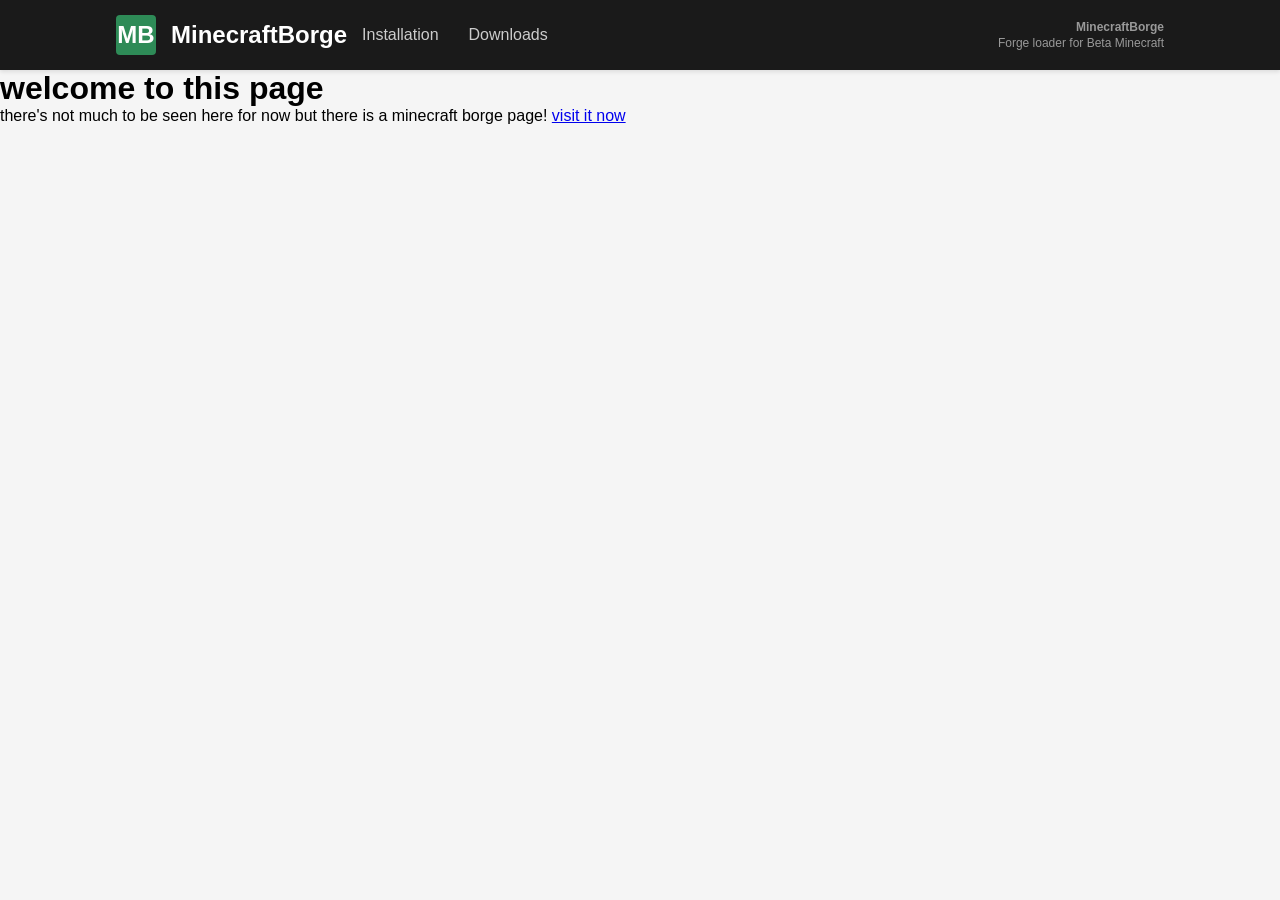
<file: index.html>
<!DOCTYPE html>
<html>
  <link rel="stylesheet" href="minecraftborge/topnav.css">
  <head>
    <title>Awesome Page Of Siepert</title>
  </head>
     <!-- Top Navigation Bar -->
    <nav class="topnav">
      <div class="topnav-container">
        <a href="index.html" class="topnav-logo">
          <div class="topnav-logo-icon">MB</div>
          <span>MinecraftBorge</span>
        </a>
        <ul class="topnav-nav">
          <li><a href="#installation">Installation</a></li>
          <li><a href="downloads.html">Downloads</a></li>
        </ul>
        <div class="topnav-info">
          <p><strong>MinecraftBorge</strong></p>
          <p>Forge loader for Beta Minecraft</p>
        </div>
      </div>
    </nav>

  <body>
    <div>
      <h1>welcome to this page</h1>
    </div>
    <div>
      <p>
        there's not much to be seen here for now
        but there is a minecraft borge page!
        <a href="minecraftborge/index.html">visit it now</a>
      </p>
    </div>
  </body>
</html>
</file>
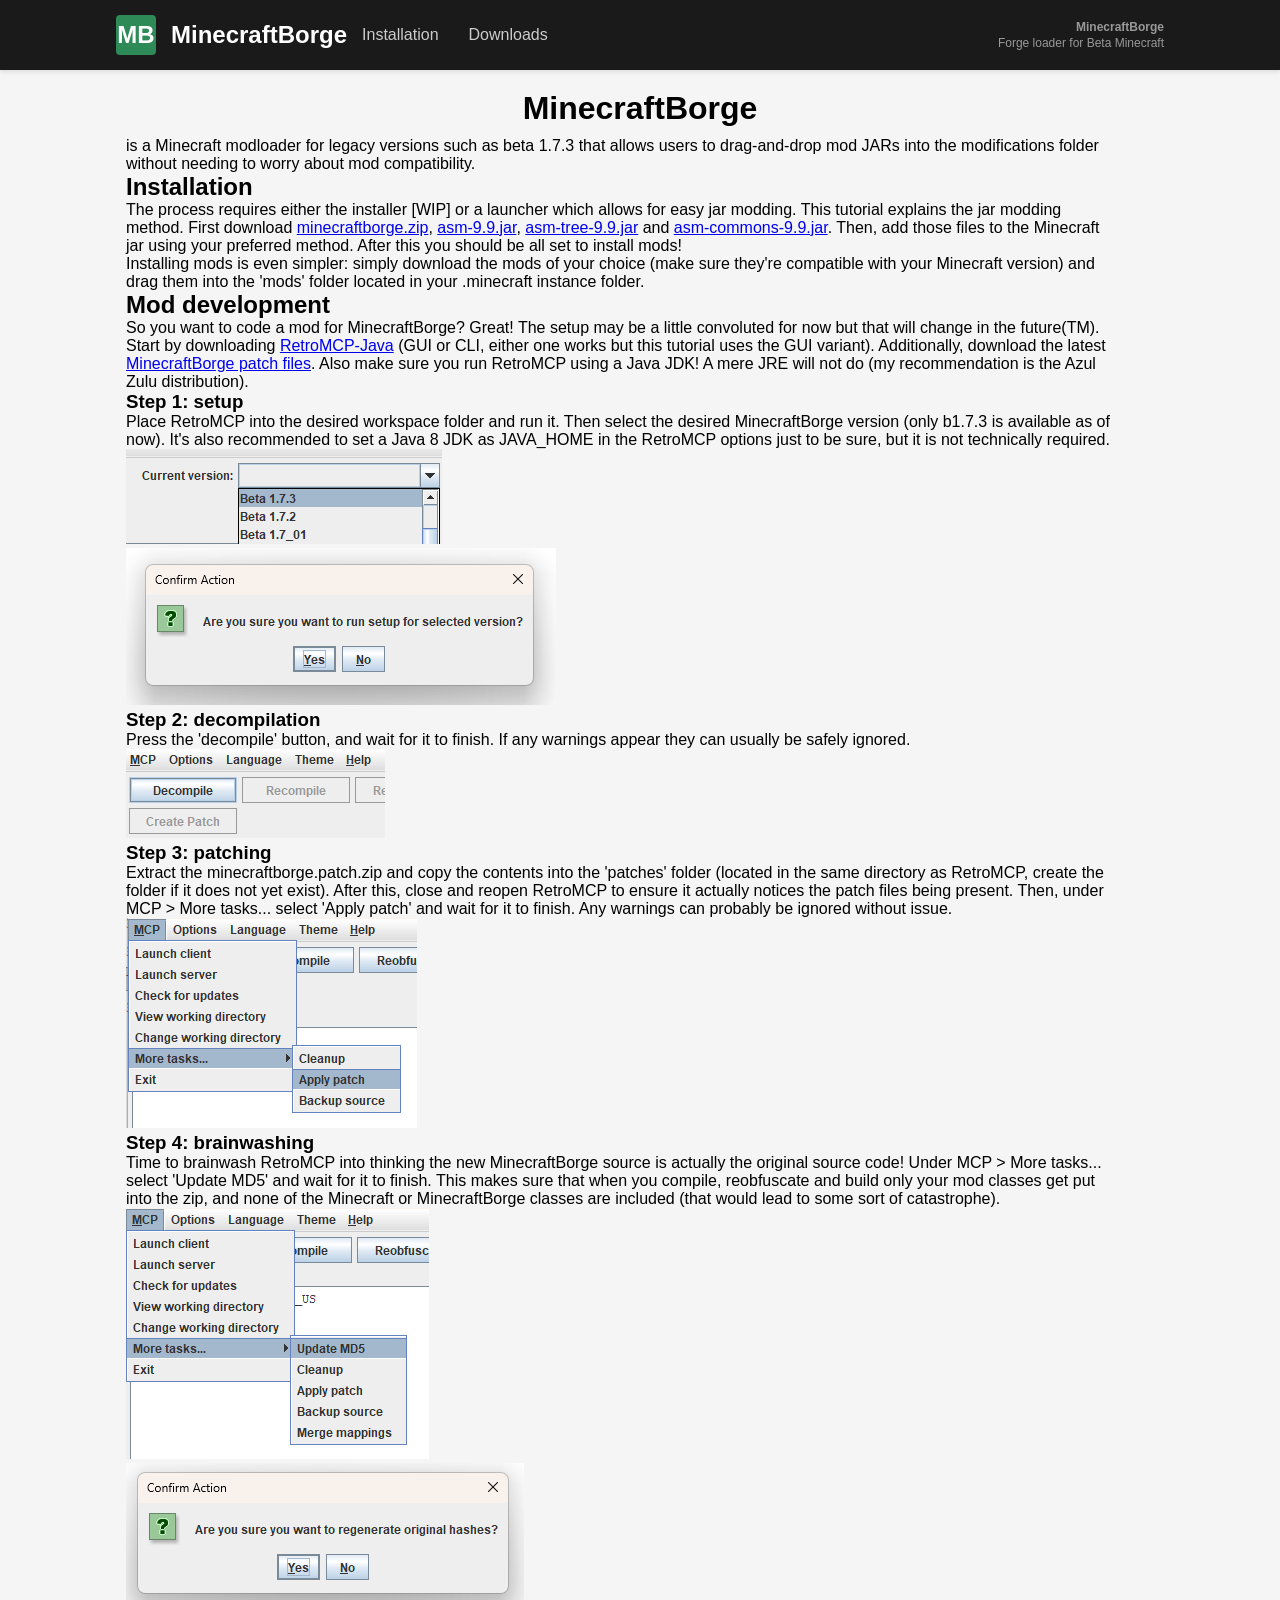
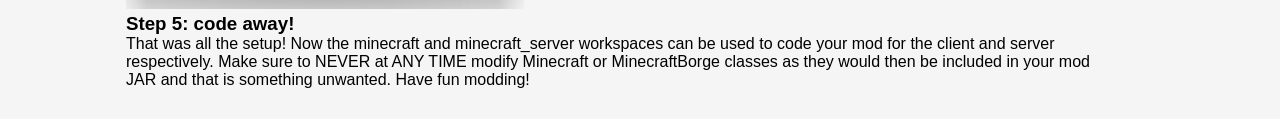
<file: minecraftborge/index.html>
<!DOCTYPE html>
<html lang="en">
  <head>
    <title>MinecraftBorge</title>
    <link rel="stylesheet" href="topnav.css">
  </head>
  <body>
    <!-- Top Navigation Bar -->
    <nav class="topnav">
      <div class="topnav-container">
        <a href="index.html" class="topnav-logo">
          <div class="topnav-logo-icon">MB</div>
          <span>MinecraftBorge</span>
        </a>
        <ul class="topnav-nav">
          <li><a href="#installation">Installation</a></li>
          <li><a href="downloads.html">Downloads</a></li>
        </ul>
        <div class="topnav-info">
          <p><strong>MinecraftBorge</strong></p>
          <p>Forge loader for Beta Minecraft</p>
        </div>
      </div>
    </nav>
    
    <div class="content">
      <div1 style="text-align:center">
        <h1>MinecraftBorge</h1>
      </div1>
      <div style="font-family:sans-serif;padding:10px;padding-right:50px">
        <p>
          is a Minecraft modloader for legacy versions such as beta 1.7.3
          that allows users to drag-and-drop mod JARs into the modifications folder
          without needing to worry about mod compatibility.
        </p>
        <h2 id="installation">
          Installation
        </h2>
      <p>
        The process requires either the installer [WIP] or a launcher which allows for easy jar modding.
        This tutorial explains the jar modding method.
        First download <a href="files/b1.7.3/releases/minecraftborge.zip" target="_blank">minecraftborge.zip</a>,
        <a href="https://repository.ow2.org/nexus/content/repositories/snapshots/org/ow2/asm/asm/9.9-SNAPSHOT/asm-9.9-20250921.084904-10.jar" target="_blank">asm-9.9.jar</a>,
        <a href="https://repository.ow2.org/nexus/content/repositories/snapshots/org/ow2/asm/asm-tree/9.9-SNAPSHOT/asm-tree-9.9-20250921.084904-10.jar" target="_blank">asm-tree-9.9.jar</a> and
        <a href="https://repository.ow2.org/nexus/content/repositories/snapshots/org/ow2/asm/asm-commons/9.9-SNAPSHOT/asm-commons-9.9-20250921.084904-10.jar" target="_blank">asm-commons-9.9.jar</a>.
        Then, add those files to the Minecraft jar using your preferred method.
        After this you should be all set to install mods!
      </p>
      <p>
        Installing mods is even simpler: simply download the mods of your choice (make sure they're compatible with your Minecraft version) and drag them into the 'mods' folder
        located in your .minecraft instance folder.
      </p>
      <h2 id="moddev">
        Mod development
      </h2>
      <p>
        So you want to code a mod for MinecraftBorge? Great! The setup may be a little convoluted for now but that will change in the future(TM).
      </p>
      <p>
        Start by downloading <a href="https://github.com/MCPHackers/RetroMCP-Java/releases" target="_blank">RetroMCP-Java</a> (GUI or CLI, either one works but this tutorial uses the GUI variant).
        Additionally, download the latest <a href="files/b1.7.3/patches/minecraftborge.patch.zip" target="_blank">MinecraftBorge patch files</a>.
        Also make sure you run RetroMCP using a Java JDK! A mere JRE will not do (my recommendation is the Azul Zulu distribution).
      </p>
      <p>
        <h3>Step 1: setup</h3>
        Place RetroMCP into the desired workspace folder and run it. Then select the desired MinecraftBorge version (only b1.7.3 is available as of now).
        It's also recommended to set a Java 8 JDK as JAVA_HOME in the RetroMCP options just to be sure, but it is not technically required.
      </p>
      <p>
        <img src="img/moddev1.png" alt="Select 'b1.7.3' in the version selector">
      </p>
      <p>
        <img src="img/moddev2.png" alt="Press 'yes' on the confirmation screen">
      </p>
      <p>
        <h3>Step 2: decompilation</h3>
        Press the 'decompile' button, and wait for it to finish. If any warnings appear they can usually be safely ignored.
      </p>
      <p>
        <img src="img/moddev3.png" alt="Press the 'decompile' button">
      </p>
      <p>
        <h3>Step 3: patching</h3>
        Extract the minecraftborge.patch.zip and copy the contents into the 'patches' folder (located in the same directory as RetroMCP, create the folder if it does not yet exist).
        After this, close and reopen RetroMCP to ensure it actually notices the patch files being present.
        Then, under MCP > More tasks... select 'Apply patch' and wait for it to finish. Any warnings can probably be ignored without issue.
      </p>
      <p>
        <img src="img/moddev4.png" alt="Select Apply Patch to apply minecraftborge patches">
      </p>
      <p>
        <h3>Step 4: brainwashing</h3>
        Time to brainwash RetroMCP into thinking the new MinecraftBorge source is actually the original source code!
        Under MCP > More tasks... select 'Update MD5' and wait for it to finish. This makes sure that when you compile, reobfuscate and build only your mod classes get put into the zip,
        and none of the Minecraft or MinecraftBorge classes are included (that would lead to some sort of catastrophe).
      </p>
      <p>
        <img src="img/moddev5.png" alt="Update MD5 to trick RetroMCP into thinking">
      </p>
      <p>
        <img src="img/moddev6.png" alt="pretty sure">
      </p>
      <p>
        <h3>Step 5: code away!</h3>
        That was all the setup! Now the minecraft and minecraft_server workspaces can be used to code your mod for the client and server respectively.
        Make sure to NEVER at ANY TIME modify Minecraft or MinecraftBorge classes as they would then be included in your mod JAR and that is something unwanted.
        Have fun modding!
      </p>
    </div>
    </div>
  </body>
</html>
</file>
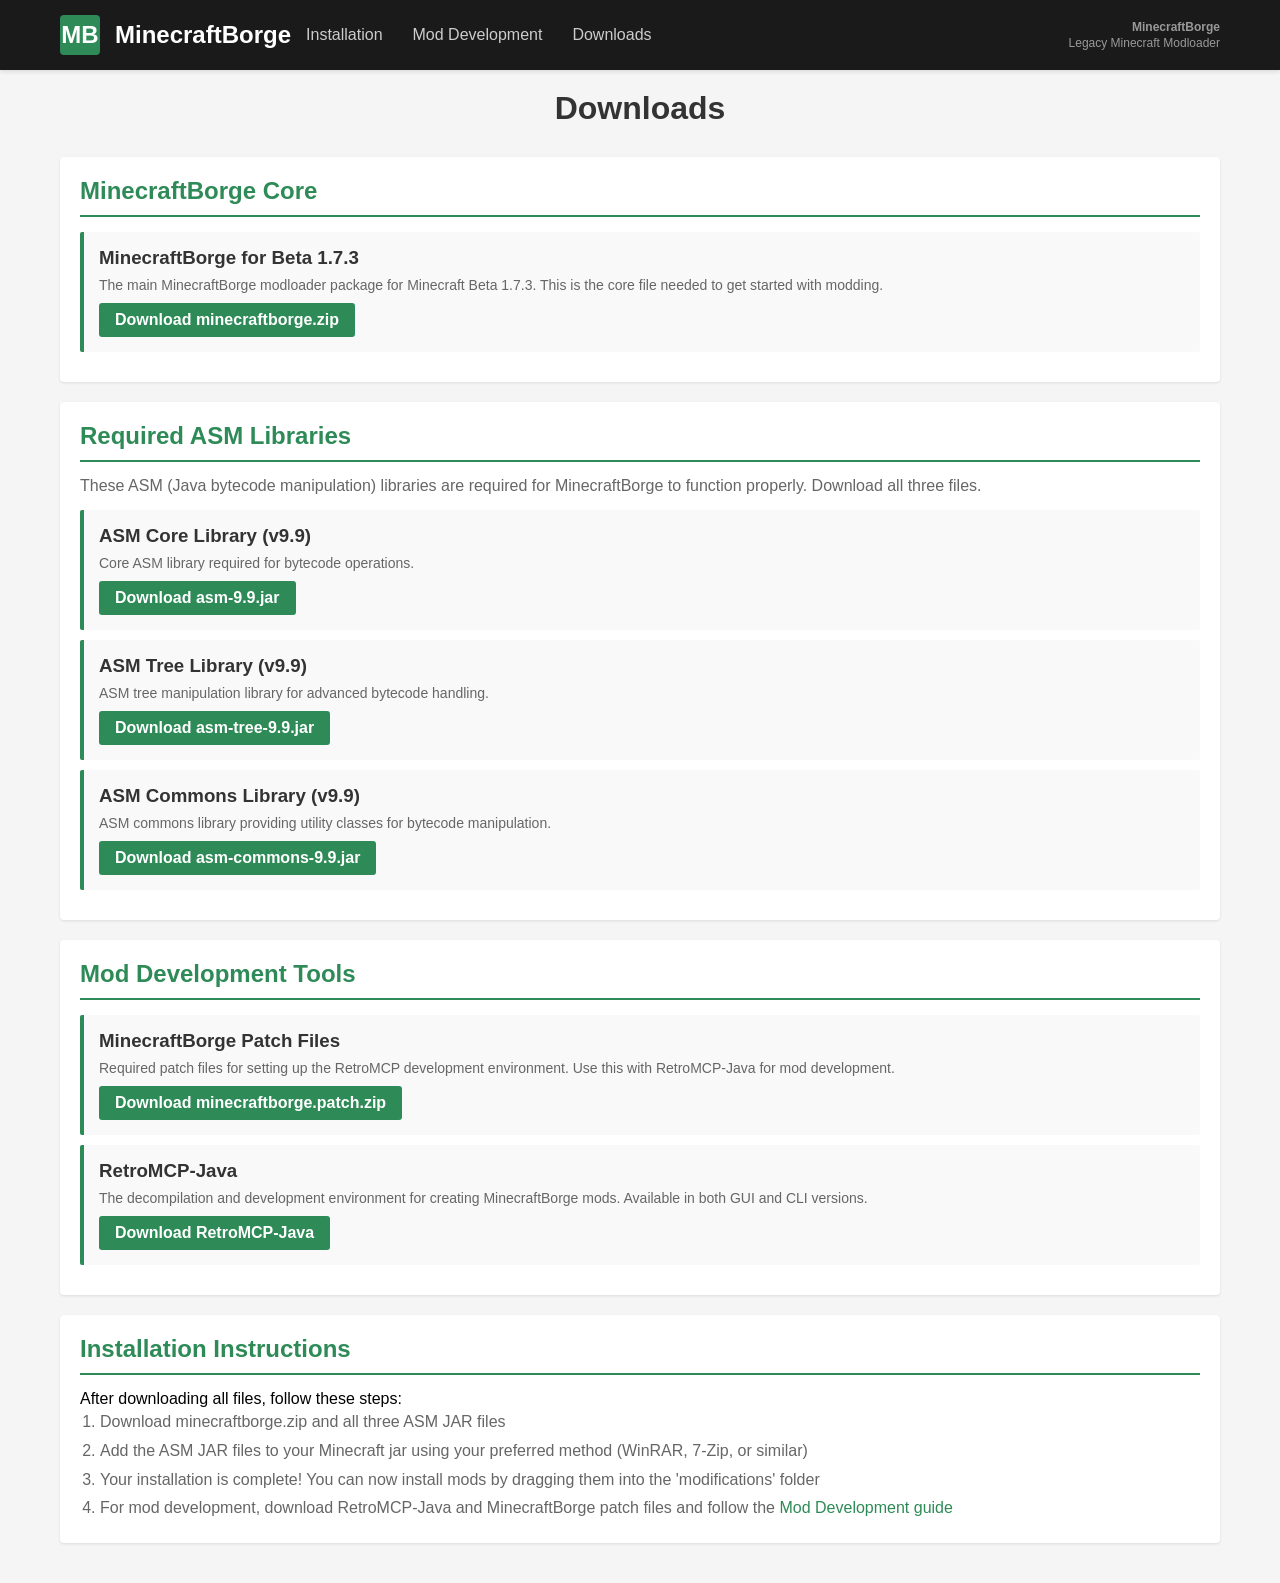
<file: downloads.html>
<!DOCTYPE html>
<html>
  <head>
    <title>MinecraftBorge - Downloads</title>
    <style>
      * {
        margin: 0;
        padding: 0;
        box-sizing: border-box;
      }
      
      body {
        font-family: sans-serif;
        background-color: #f5f5f5;
      }
      
      .topnav {
        background-color: #1a1a1a;
        padding: 0;
        box-shadow: 0 2px 4px rgba(0,0,0,0.1);
        position: sticky;
        top: 0;
        z-index: 100;
      }
      
      .topnav-container {
        max-width: 1200px;
        margin: 0 auto;
        display: flex;
        align-items: center;
        padding: 0 20px;
      }
      
      .topnav-logo {
        display: flex;
        align-items: center;
        gap: 15px;
        text-decoration: none;
        color: white;
        font-size: 24px;
        font-weight: bold;
        padding: 15px 0;
      }
      
      .topnav-logo-icon {
        width: 40px;
        height: 40px;
        background: #2e8b57;
        border-radius: 4px;
        display: flex;
        align-items: center;
        justify-content: center;
        font-weight: bold;
        color: white;
      }
      
      .topnav-nav {
        display: flex;
        gap: 0;
        list-style: none;
      }
      
      .topnav-nav li {
        margin: 0;
      }
      
      .topnav-nav a {
        color: #ccc;
        text-decoration: none;
        padding: 20px 15px;
        display: block;
        transition: background-color 0.3s, color 0.3s;
      }
      
      .topnav-nav a:hover {
        background-color: #2e8b57;
        color: white;
      }
      
      .topnav-info {
        color: #999;
        font-size: 12px;
        text-align: right;
        margin-left: auto;
      }
      
      .topnav-info p {
        margin: 2px 0;
      }
      
      .content {
        max-width: 1200px;
        margin: 0 auto;
        padding: 20px;
      }
      
      .download-section {
        background: white;
        border-radius: 4px;
        padding: 20px;
        margin: 20px 0;
        box-shadow: 0 1px 3px rgba(0,0,0,0.1);
      }
      
      .download-section h2 {
        color: #2e8b57;
        border-bottom: 2px solid #2e8b57;
        padding-bottom: 10px;
        margin-bottom: 15px;
      }
      
      .download-item {
        padding: 15px;
        margin: 10px 0;
        background-color: #f9f9f9;
        border-left: 4px solid #2e8b57;
        border-radius: 2px;
      }
      
      .download-item h3 {
        color: #333;
        margin-bottom: 8px;
      }
      
      .download-item p {
        color: #666;
        margin-bottom: 10px;
        font-size: 14px;
      }
      
      .download-btn {
        display: inline-block;
        background-color: #2e8b57;
        color: white;
        padding: 8px 16px;
        text-decoration: none;
        border-radius: 3px;
        transition: background-color 0.3s;
        font-weight: bold;
      }
      
      .download-btn:hover {
        background-color: #1f5a3a;
      }
      
      .external-link {
        color: #2e8b57;
        text-decoration: none;
      }
      
      .external-link:hover {
        text-decoration: underline;
      }
    </style>
  </head>
  <body>
    <!-- Top Navigation Bar -->
    <nav class="topnav">
      <div class="topnav-container">
        <a href="minecraftborge/index.html" class="topnav-logo">
          <div class="topnav-logo-icon">MB</div>
          <span>MinecraftBorge</span>
        </a>
        <ul class="topnav-nav">
          <li><a href="minecraftborge/index.html#installation">Installation</a></li>
          <li><a href="minecraftborge/index.html#moddev">Mod Development</a></li>
          <li><a href="downloads.html">Downloads</a></li>
        </ul>
        <div class="topnav-info">
          <p><strong>MinecraftBorge</strong></p>
          <p>Legacy Minecraft Modloader</p>
        </div>
      </div>
    </nav>
    
    <div class="content">
      <h1 style="text-align:center; color: #333; margin-bottom: 30px;">Downloads</h1>
      
      <!-- Core Files Section -->
      <div class="download-section">
        <h2>MinecraftBorge Core</h2>
        
        <div class="download-item">
          <h3>MinecraftBorge for Beta 1.7.3</h3>
          <p>The main MinecraftBorge modloader package for Minecraft Beta 1.7.3. This is the core file needed to get started with modding.</p>
          <a href="minecraftborge/files/b1.7.3/releases/minecraftborge.zip" class="download-btn">Download minecraftborge.zip</a>
        </div>
      </div>
      
      <!-- ASM Libraries Section -->
      <div class="download-section">
        <h2>Required ASM Libraries</h2>
        <p style="color: #666; margin-bottom: 15px;">These ASM (Java bytecode manipulation) libraries are required for MinecraftBorge to function properly. Download all three files.</p>
        
        <div class="download-item">
          <h3>ASM Core Library (v9.9)</h3>
          <p>Core ASM library required for bytecode operations.</p>
          <a href="https://repository.ow2.org/nexus/content/repositories/snapshots/org/ow2/asm/asm/9.9-SNAPSHOT/asm-9.9-20250921.084904-10.jar" class="download-btn" target="_blank">Download asm-9.9.jar</a>
        </div>
        
        <div class="download-item">
          <h3>ASM Tree Library (v9.9)</h3>
          <p>ASM tree manipulation library for advanced bytecode handling.</p>
          <a href="https://repository.ow2.org/nexus/content/repositories/snapshots/org/ow2/asm/asm-tree/9.9-SNAPSHOT/asm-tree-9.9-20250921.084904-10.jar" class="download-btn" target="_blank">Download asm-tree-9.9.jar</a>
        </div>
        
        <div class="download-item">
          <h3>ASM Commons Library (v9.9)</h3>
          <p>ASM commons library providing utility classes for bytecode manipulation.</p>
          <a href="https://repository.ow2.org/nexus/content/repositories/snapshots/org/ow2/asm/asm-commons/9.9-SNAPSHOT/asm-commons-9.9-20250921.084904-10.jar" class="download-btn" target="_blank">Download asm-commons-9.9.jar</a>
        </div>
      </div>
      
      <!-- Mod Development Section -->
      <div class="download-section">
        <h2>Mod Development Tools</h2>
        
        <div class="download-item">
          <h3>MinecraftBorge Patch Files</h3>
          <p>Required patch files for setting up the RetroMCP development environment. Use this with RetroMCP-Java for mod development.</p>
          <a href="minecraftborge/files/b1.7.3/patches/minecraftborge.patch.zip" class="download-btn">Download minecraftborge.patch.zip</a>
        </div>
        
        <div class="download-item">
          <h3>RetroMCP-Java</h3>
          <p>The decompilation and development environment for creating MinecraftBorge mods. Available in both GUI and CLI versions.</p>
          <a href="https://github.com/MCPHackers/RetroMCP-Java/releases" class="download-btn" target="_blank">Download RetroMCP-Java</a>
        </div>
      </div>
      
      <!-- Installation Instructions Section -->
      <div class="download-section">
        <h2>Installation Instructions</h2>
        <p>After downloading all files, follow these steps:</p>
        <ol style="color: #666; line-height: 1.8; margin-left: 20px;">
          <li>Download minecraftborge.zip and all three ASM JAR files</li>
          <li>Add the ASM JAR files to your Minecraft jar using your preferred method (WinRAR, 7-Zip, or similar)</li>
          <li>Your installation is complete! You can now install mods by dragging them into the 'modifications' folder</li>
          <li>For mod development, download RetroMCP-Java and MinecraftBorge patch files and follow the <a href="minecraftborge/index.html#moddev" class="external-link">Mod Development guide</a></li>
        </ol>
      </div>
    </div>
  </body>
</html>
</file>
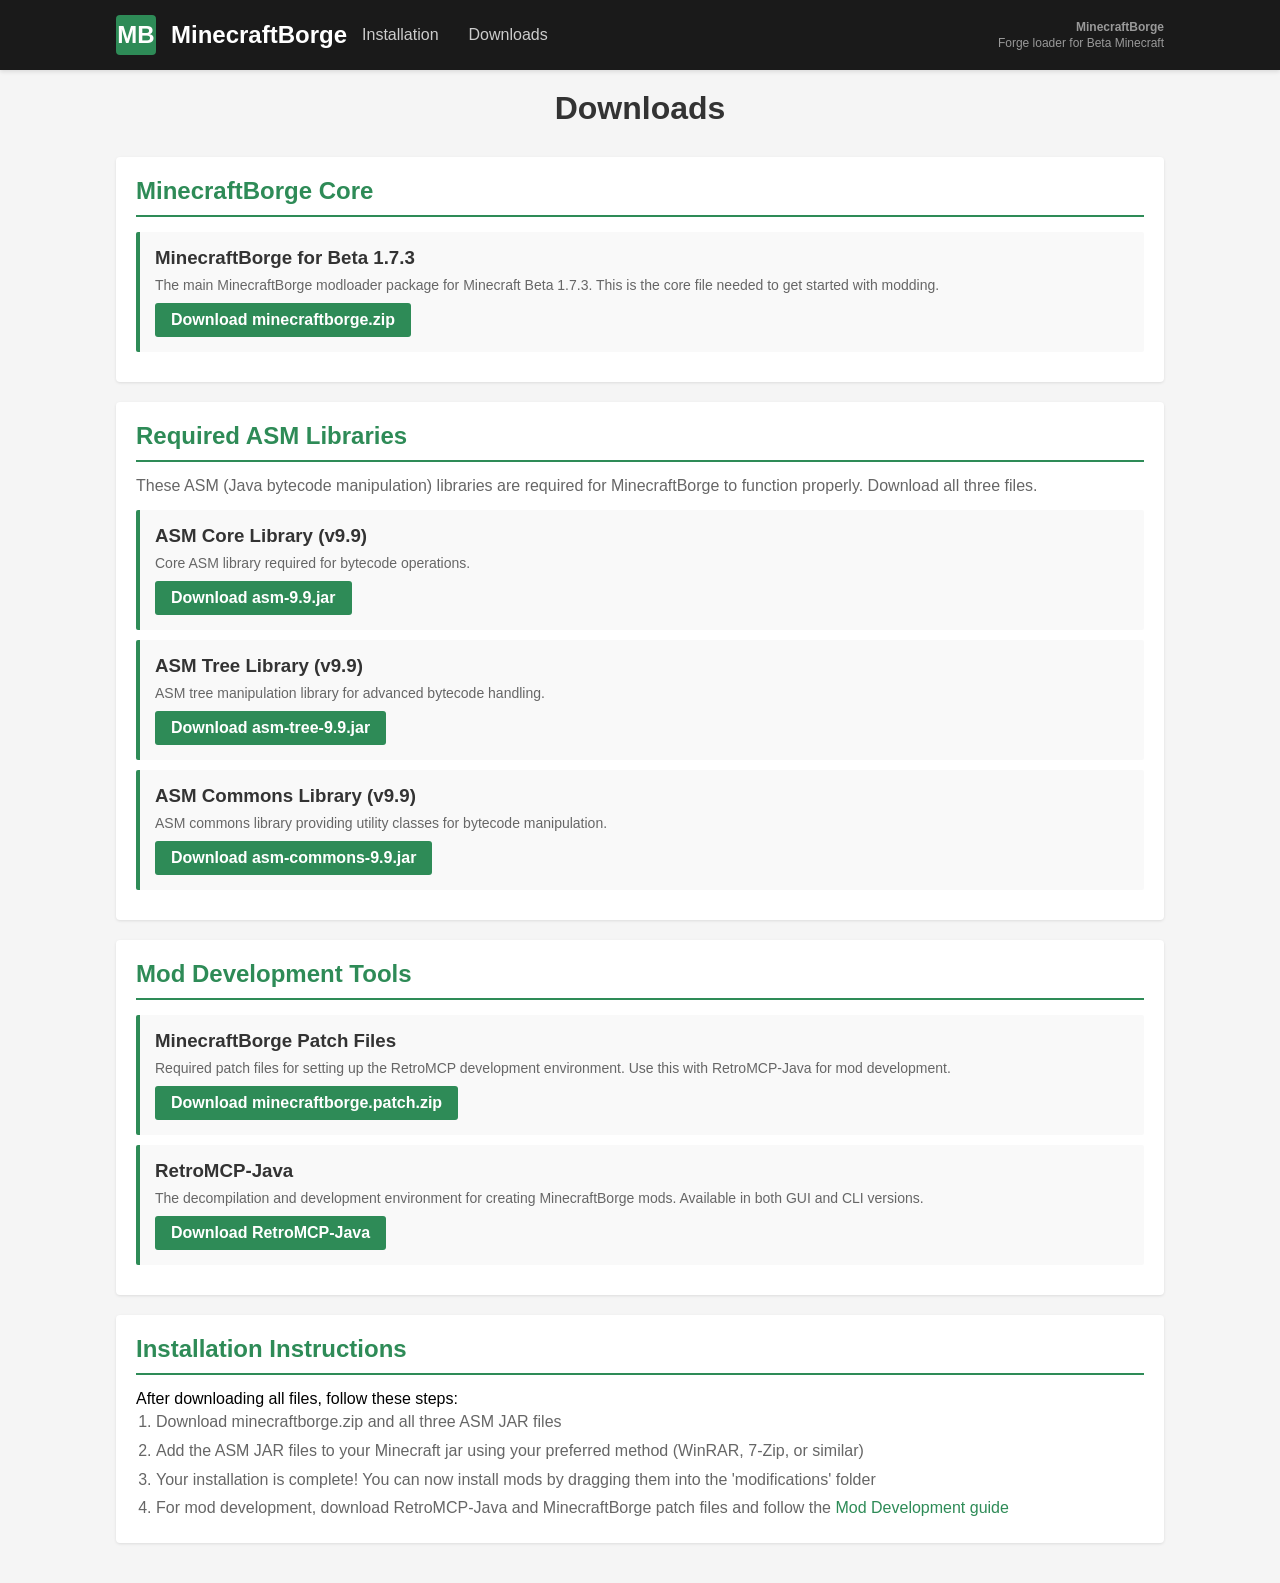
<file: minecraftborge/downloads.html>
<!DOCTYPE html>
<html>
  <head>
    <title>MinecraftBorge - Downloads</title>
    <link rel="stylesheet" href="topnav.css">
    <style>
      .download-section {
        background: white;
        border-radius: 4px;
        padding: 20px;
        margin: 20px 0;
        box-shadow: 0 1px 3px rgba(0,0,0,0.1);
      }
      
      .download-section h2 {
        color: #2e8b57;
        border-bottom: 2px solid #2e8b57;
        padding-bottom: 10px;
        margin-bottom: 15px;
      }
      
      .download-item {
        padding: 15px;
        margin: 10px 0;
        background-color: #f9f9f9;
        border-left: 4px solid #2e8b57;
        border-radius: 2px;
      }
      
      .download-item h3 {
        color: #333;
        margin-bottom: 8px;
      }
      
      .download-item p {
        color: #666;
        margin-bottom: 10px;
        font-size: 14px;
      }
      
      .download-btn {
        display: inline-block;
        background-color: #2e8b57;
        color: white;
        padding: 8px 16px;
        text-decoration: none;
        border-radius: 3px;
        transition: background-color 0.3s;
        font-weight: bold;
      }
      
      .download-btn:hover {
        background-color: #1f5a3a;
      }
      
      .external-link {
        color: #2e8b57;
        text-decoration: none;
      }
      
      .external-link:hover {
        text-decoration: underline;
      }
    </style>
  </head>

  <body>    
    <!-- Top Navigation Bar -->
    <nav class="topnav">
      <div class="topnav-container">
        <a href="index.html" class="topnav-logo">
          <div class="topnav-logo-icon">MB</div>
          <span>MinecraftBorge</span>
        </a>
        <ul class="topnav-nav">
          <li><a href="#installation">Installation</a></li>
          <li><a href="downloads.html">Downloads</a></li>
        </ul>
        <div class="topnav-info">
          <p><strong>MinecraftBorge</strong></p>
          <p>Forge loader for Beta Minecraft</p>
        </div>
      </div>
    </nav>
    
    <div class="content">
      <h1 style="text-align:center; color: #333; margin-bottom: 30px;">Downloads</h1>
      
      <!-- Core Files Section -->
      <div class="download-section">
        <h2>MinecraftBorge Core</h2>
        
        <div class="download-item">
          <h3>MinecraftBorge for Beta 1.7.3</h3>
          <p>The main MinecraftBorge modloader package for Minecraft Beta 1.7.3. This is the core file needed to get started with modding.</p>
          <a href="files/b1.7.3/releases/minecraftborge.zip" class="download-btn">Download minecraftborge.zip</a>
        </div>
      </div>
      
      <!-- ASM Libraries Section -->
      <div class="download-section">
        <h2>Required ASM Libraries</h2>
        <p style="color: #666; margin-bottom: 15px;">These ASM (Java bytecode manipulation) libraries are required for MinecraftBorge to function properly. Download all three files.</p>
        
        <div class="download-item">
          <h3>ASM Core Library (v9.9)</h3>
          <p>Core ASM library required for bytecode operations.</p>
          <a href="https://repository.ow2.org/nexus/content/repositories/snapshots/org/ow2/asm/asm/9.9-SNAPSHOT/asm-9.9-20250921.084904-10.jar" class="download-btn" target="_blank">Download asm-9.9.jar</a>
        </div>
        
        <div class="download-item">
          <h3>ASM Tree Library (v9.9)</h3>
          <p>ASM tree manipulation library for advanced bytecode handling.</p>
          <a href="https://repository.ow2.org/nexus/content/repositories/snapshots/org/ow2/asm/asm-tree/9.9-SNAPSHOT/asm-tree-9.9-20250921.084904-10.jar" class="download-btn" target="_blank">Download asm-tree-9.9.jar</a>
        </div>
        
        <div class="download-item">
          <h3>ASM Commons Library (v9.9)</h3>
          <p>ASM commons library providing utility classes for bytecode manipulation.</p>
          <a href="https://repository.ow2.org/nexus/content/repositories/snapshots/org/ow2/asm/asm-commons/9.9-SNAPSHOT/asm-commons-9.9-20250921.084904-10.jar" class="download-btn" target="_blank">Download asm-commons-9.9.jar</a>
        </div>
      </div>
      
      <!-- Mod Development Section -->
      <div class="download-section">
        <h2>Mod Development Tools</h2>
        
        <div class="download-item">
          <h3>MinecraftBorge Patch Files</h3>
          <p>Required patch files for setting up the RetroMCP development environment. Use this with RetroMCP-Java for mod development.</p>
          <a href="files/b1.7.3/patches/minecraftborge.patch.zip" class="download-btn">Download minecraftborge.patch.zip</a>
        </div>
        
        <div class="download-item">
          <h3>RetroMCP-Java</h3>
          <p>The decompilation and development environment for creating MinecraftBorge mods. Available in both GUI and CLI versions.</p>
          <a href="https://github.com/MCPHackers/RetroMCP-Java/releases" class="download-btn" target="_blank">Download RetroMCP-Java</a>
        </div>
      </div>
      
      <!-- Installation Instructions Section -->
      <div class="download-section">
        <h2>Installation Instructions</h2>
        <p>After downloading all files, follow these steps:</p>
        <ol style="color: #666; line-height: 1.8; margin-left: 20px;">
          <li>Download minecraftborge.zip and all three ASM JAR files</li>
          <li>Add the ASM JAR files to your Minecraft jar using your preferred method (WinRAR, 7-Zip, or similar)</li>
          <li>Your installation is complete! You can now install mods by dragging them into the 'modifications' folder</li>
          <li>For mod development, download RetroMCP-Java and MinecraftBorge patch files and follow the <a href="minecraftborge/index.html#moddev" class="external-link">Mod Development guide</a></li>
        </ol>
      </div>
    </div>
  </body>
</html>
</file>
<file: minecraftborge/topnav.css>
* {
  margin: 0;
  padding: 0;
  box-sizing: border-box;
}

body {
  font-family: sans-serif;
  background-color: #f5f5f5;
}

.topnav {
  background-color: #1a1a1a;
  padding: 0;
  box-shadow: 0 2px 4px rgba(0, 0, 0, 0.1);
  position: sticky;
  top: 0;
  z-index: 100;
}

.topnav-container {
  max-width: 85%;
  margin: 0 auto;
  display: flex;
  align-items: center;
  padding: 0 20px;
}

.topnav-logo {
  display: flex;
  align-items: center;
  gap: 15px;
  text-decoration: none;
  color: white;
  font-size: 24px;
  font-weight: bold;
  padding: 15px 0;
}

.topnav-logo-icon {
  width: 40px;
  height: 40px;
  background: #2e8b57;
  border-radius: 4px;
  display: flex;
  align-items: center;
  justify-content: center;
  font-weight: bold;
  color: white;
}

.topnav-nav {
  display: flex;
  gap: 0;
  list-style: none;
}

.topnav-nav li {
  margin: 0;
}

.topnav-nav a {
  color: #ccc;
  text-decoration: none;
  padding: 20px 15px;
  display: block;
  transition: background-color 0.3s, color 0.3s;
}

.topnav-nav a:hover {
  background-color: #2e8b57;
  color: white;
}

.topnav-info {
  color: #999;
  font-size: 12px;
  text-align: right;
  margin-left: auto;
}

.topnav-info p {
  margin: 2px 0;
}

.content {
  max-width: 85%;
  margin: 0 auto;
  padding: 20px;
}
</file>
